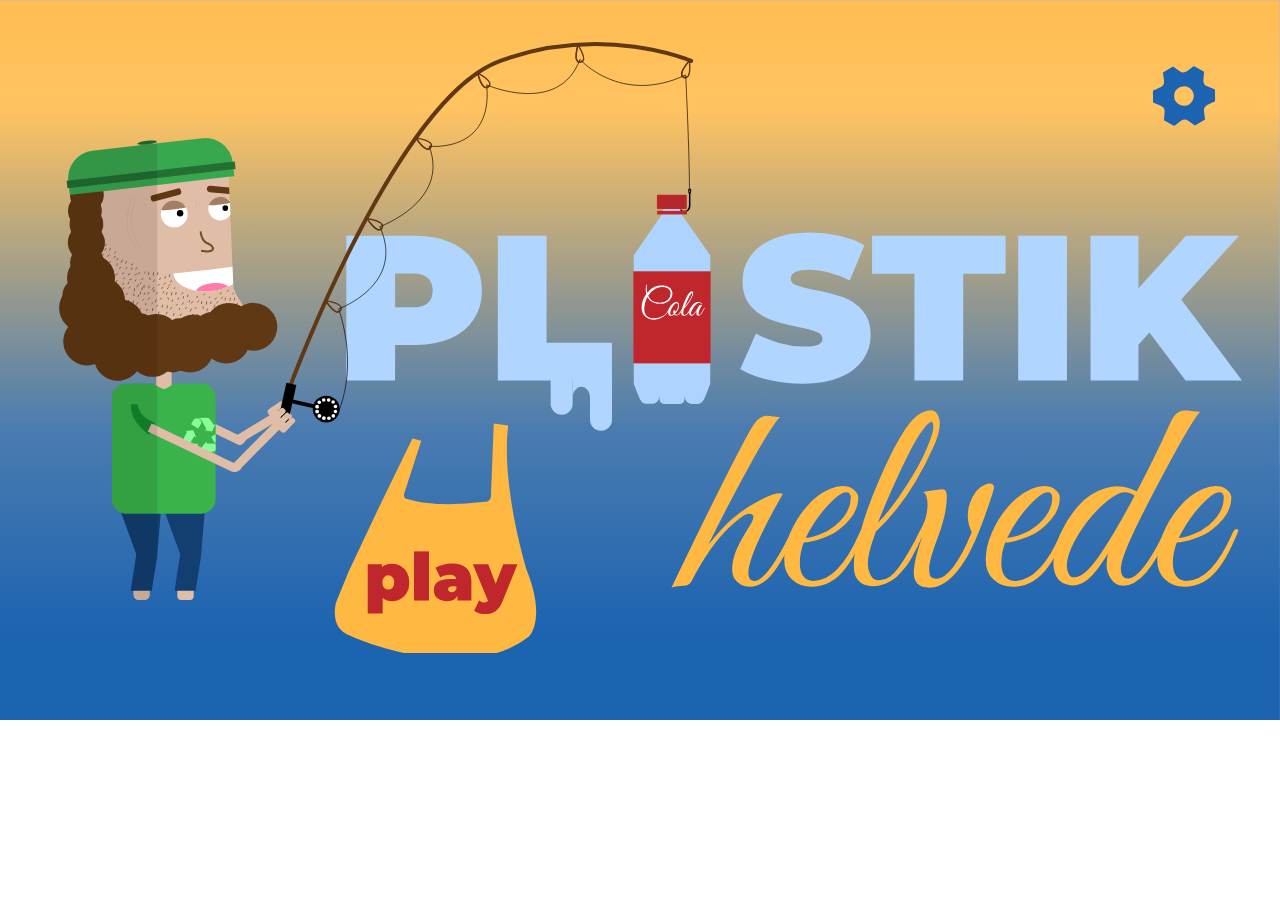
<file: index.html>
<!DOCTYPE html>
<html lang="da">

<head>
    <meta charset="utf-8">
    <meta name="viewport" content="width=device-width, initial-scale=1.0">
    <title>Plastik Helvede</title>
    <link rel="stylesheet" href="style.css">
    <link href="https://fonts.googleapis.com/css?family=Montserrat:200" rel="stylesheet">
    <link href="https://fonts.googleapis.com/css?family=Montserrat:500" rel="stylesheet">
    <link href="https://fonts.googleapis.com/css?family=Montserrat:600" rel="stylesheet">
    <link href="https://fonts.googleapis.com/css?family=Montserrat:900" rel="stylesheet">

    <!-- FAVICON -->
    <link rel="apple-touch-icon" sizes="180x180" href="favicon/apple-touch-icon.png">
    <link rel="icon" type="image/png" sizes="32x32" href="favicon/favicon-32x32.png">
    <link rel="icon" type="image/png" sizes="16x16" href="favicon/favicon-16x16.png">
    <link rel="manifest" href="favicon/site.webmanifest">
    <link rel="mask-icon" href="favicon/safari-pinned-tab.svg" color="#5bbad5">
    <meta name="msapplication-TileColor" content="#da532c">
    <meta name="theme-color" content="#ffffff">
</head>

<body>

    <div id="screen">
        <div id="game">
            <div id="game_background">
                <div id="plastic_container3" class="bg_pos1">

                    <div id="plastic_sprite3">
                    </div>
                </div>
                <div id="fish_container2" class="bg_pos0">

                    <div id="fish_sprite2">
                    </div>
                </div>
                <div id="fish_container3" class="bg_pos2">

                    <div id="fish_sprite3">
                    </div>
                </div>
            </div>
            <div id="sun_container"></div>
        </div>

        <div id="game_middleground">
            <div id="plastic_container1" class="fg_pos0">

                <div id="plastic_sprite1">
                </div>
            </div>
            <div id="plastic_container2" class="fg_pos2">

                <div id="plastic_sprite2">
                </div>
            </div>
            <div id="fish_container1" class="fg_pos1">

                <div id="fish_sprite1">
                </div>
            </div>
        </div>

        <div id="game_foreground">
            <div id="figur_container"></div>
        </div>

        <audio id="lyd_flaske" src="lyd/flaske_lyd.mp3"></audio>
        <audio id="lyd_blob" src="lyd/blob_lyd.mp3"></audio>

    </div>



    <div id="game_ui">
        <div id="game_ui_background"></div>

        <div id="score_board">
            <div id="score_board_count"></div>
        </div>


        <div id="energy_board_container1">
            <div id="energy_board_sprite1"></div>
        </div>

        <div id="energy_board_container2">
            <div id="energy_board_sprite2"></div>
        </div>
        <div id="energy_board_container3">
            <div id="energy_board_sprite3"></div>
        </div>


        <div id="time_board_container">
            <div id="time_board_sprite"></div>
        </div>

    </div>

    <div id="instructions">
        <p id="instruktioner_beskrivelse">Saml minimum 20 plastikflasker<br>
            for at redde havet. Hvis du<br>
            fanger fisk mister du liv,<br>
            og fiskebestanden falder.</p>
        <div id="start_knap"></div>
    </div>

    <div id="start">
        <div id="play_knap"></div>
    </div>

    <div id="settings_knap"></div>
    <div id="settings_screen">
        <div id="exit_knap"></div>
        <div id="music"></div>
        <div id="mute_music"></div>
        <div id="sound_effects"></div>
        <div id="mute_sound_effects"></div>
    </div>


    <div id="gameover">
        <div id="game_over_text"></div>
        <div id="restart_knap"></div>
    </div>
    <div id="levelcomplete">
        <div id="level_complete_text"></div>
        <div id="restart_knap1"></div>
    </div>



    <script src="script.js"></script>
</body>

</html>
</file>
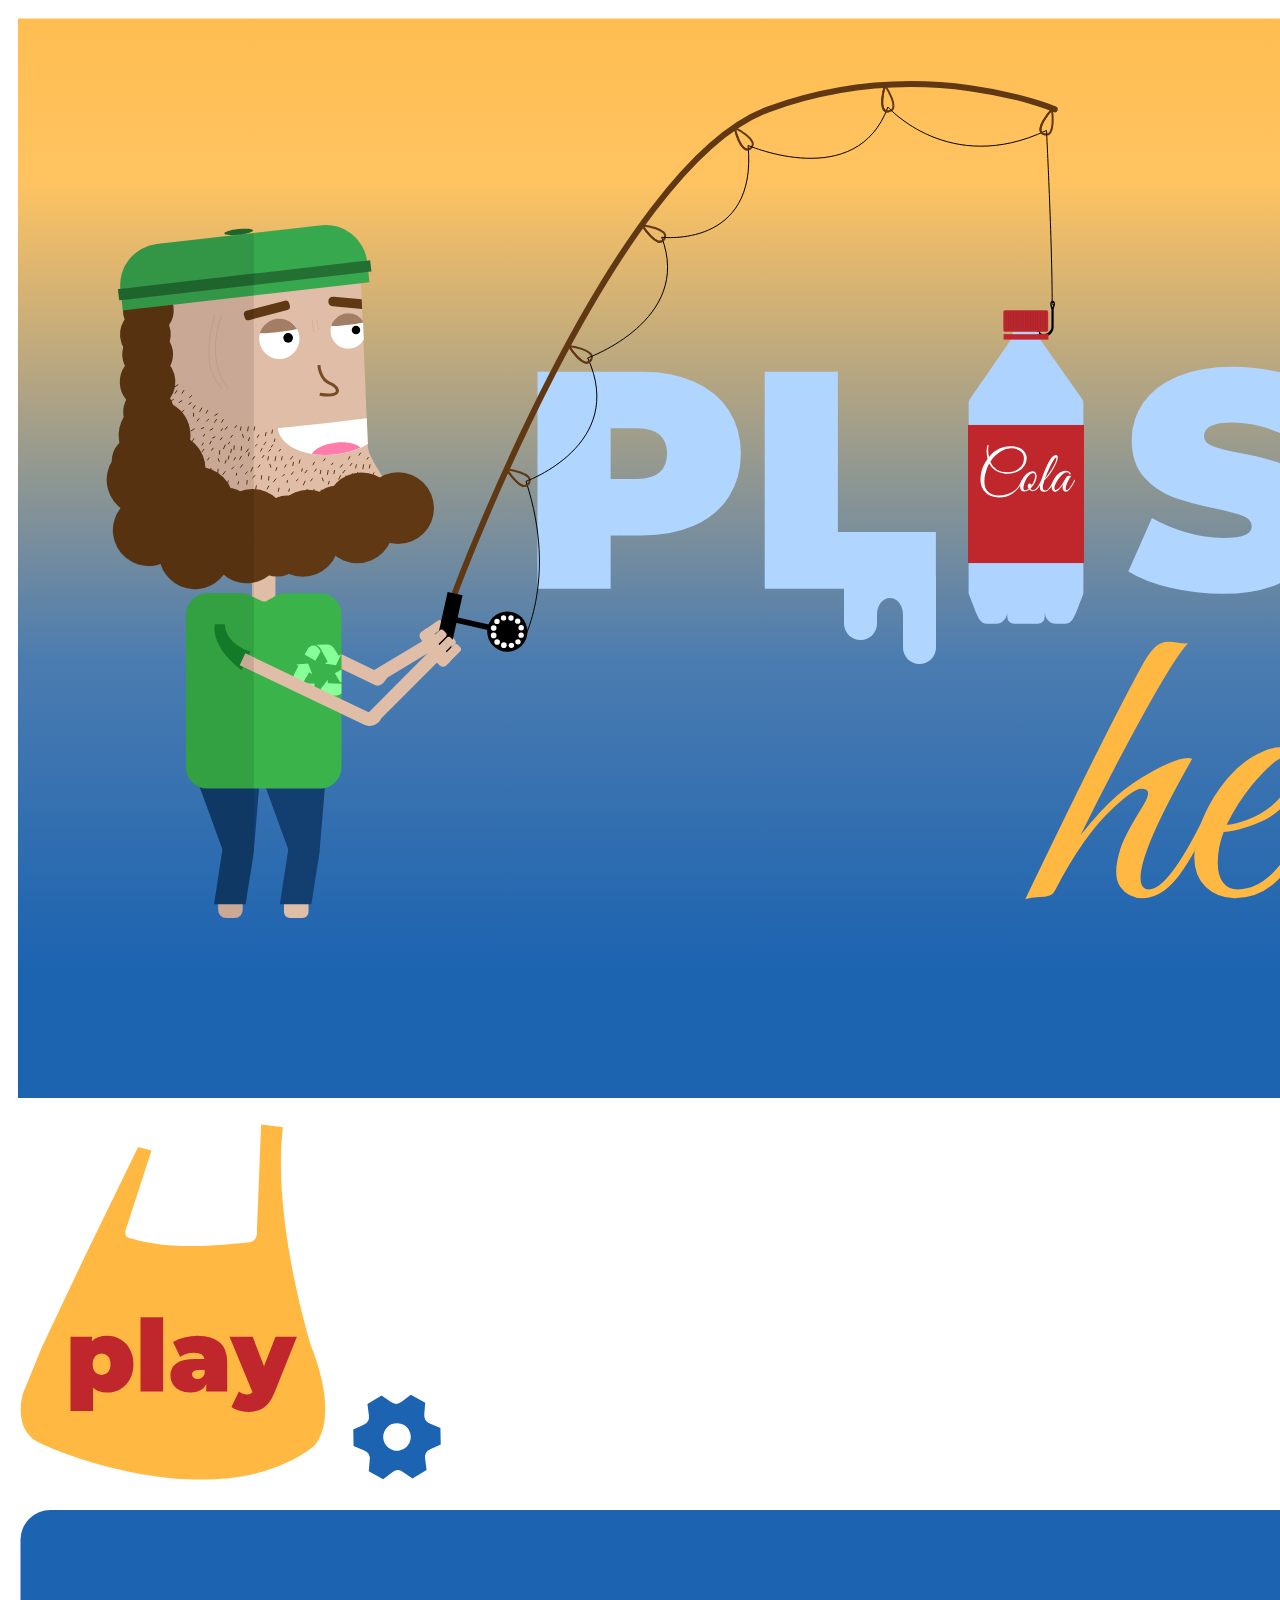
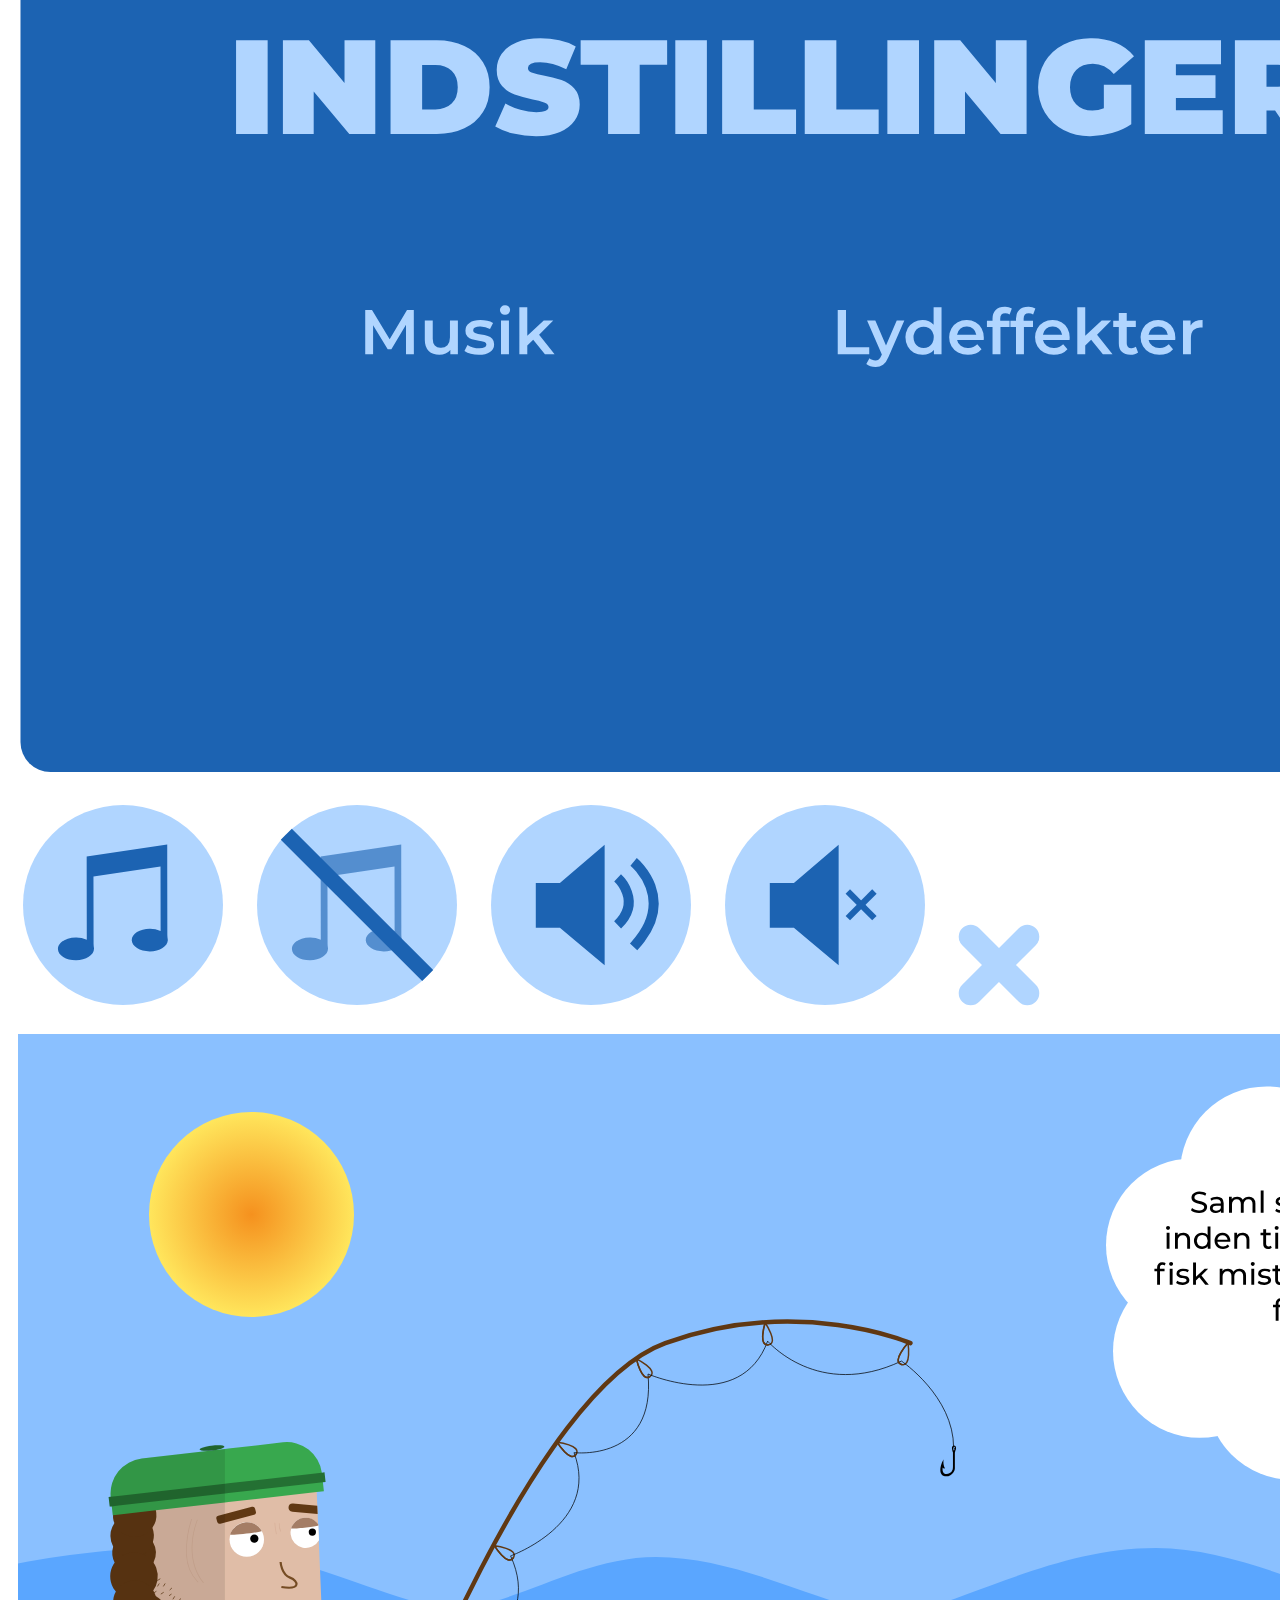
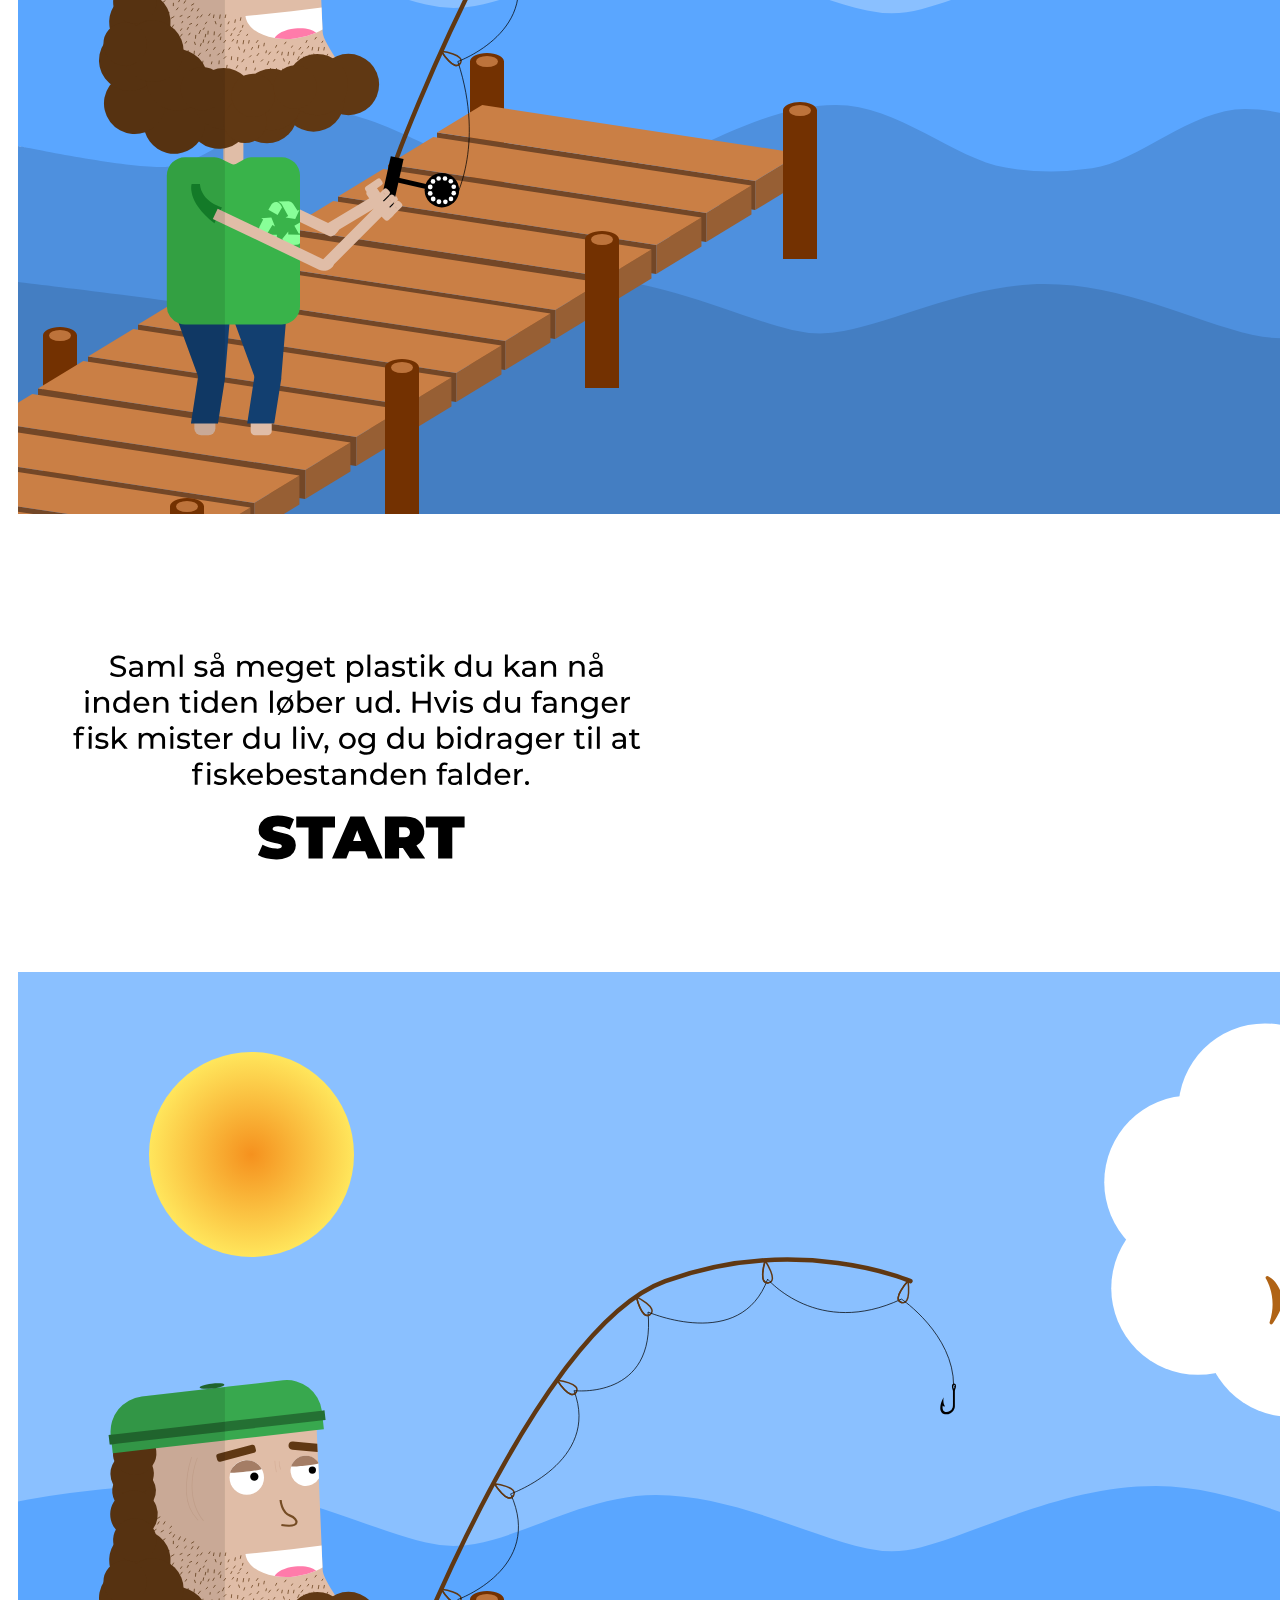
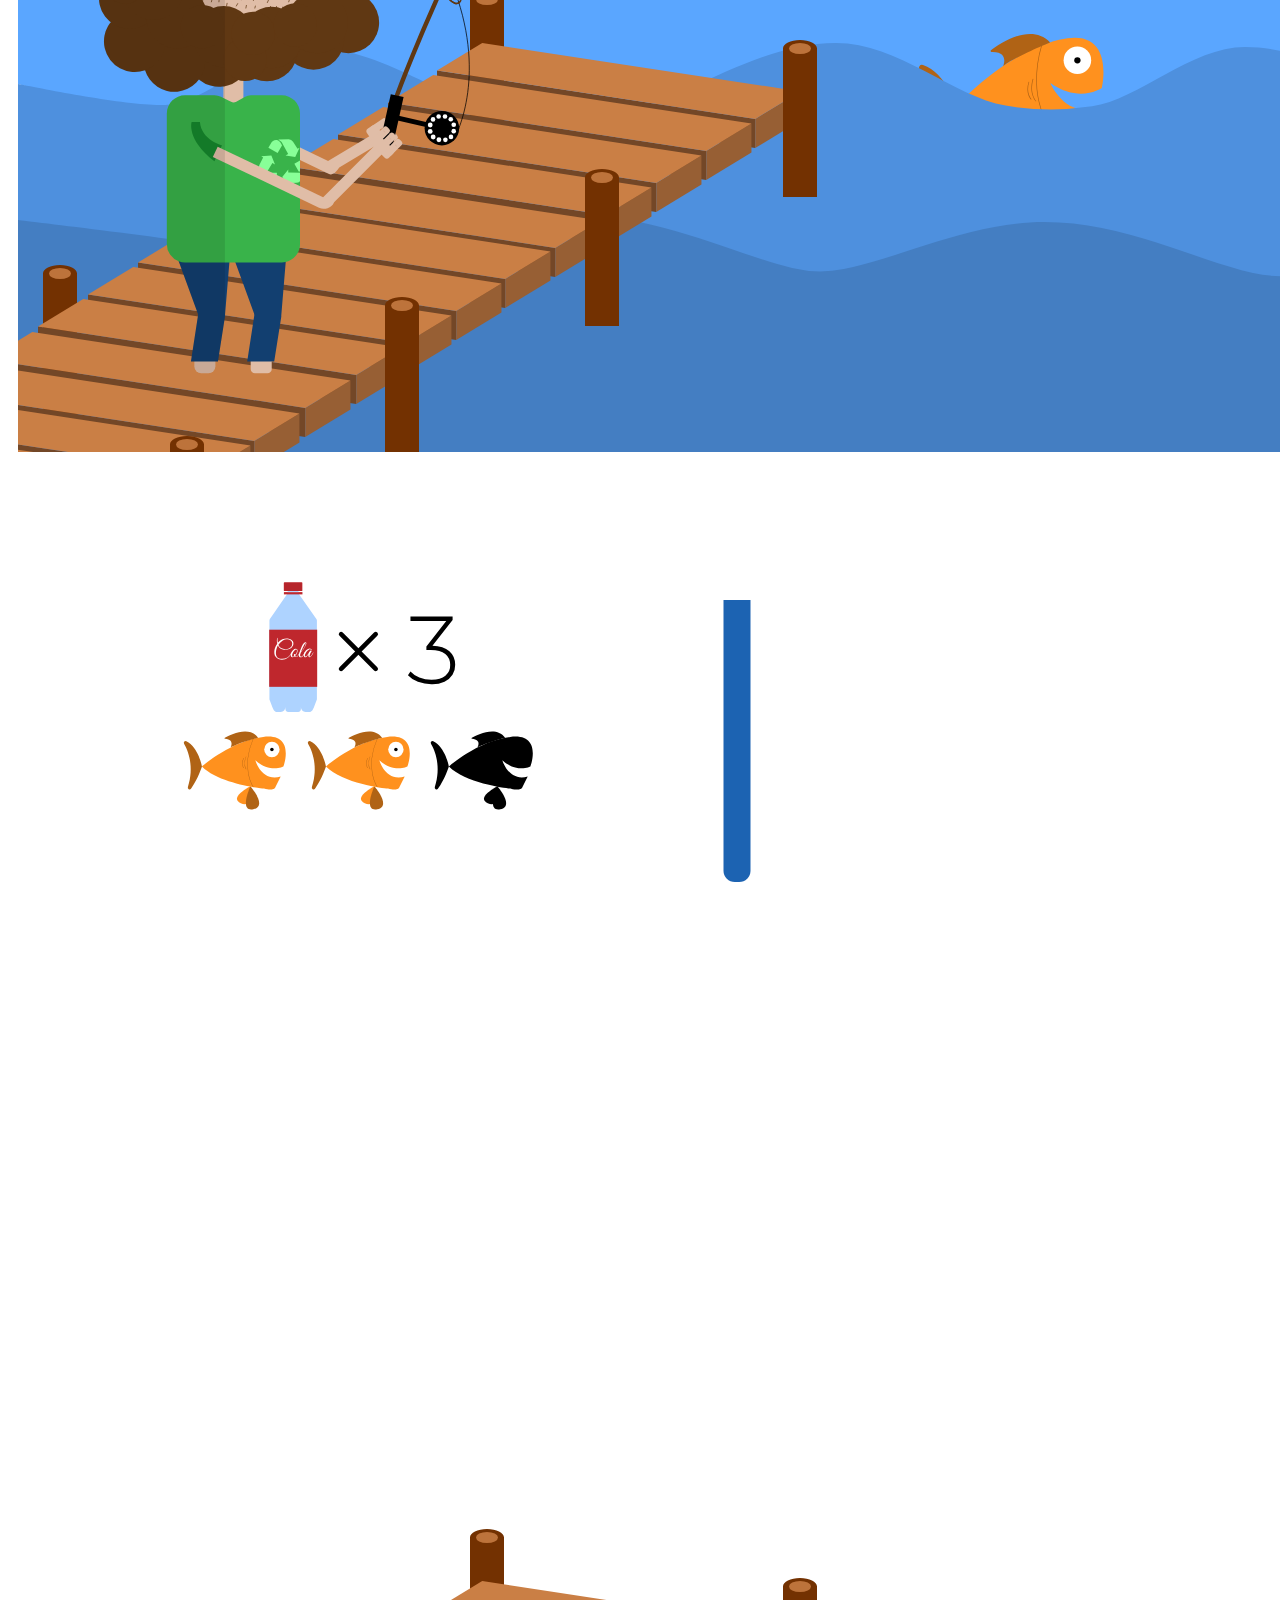
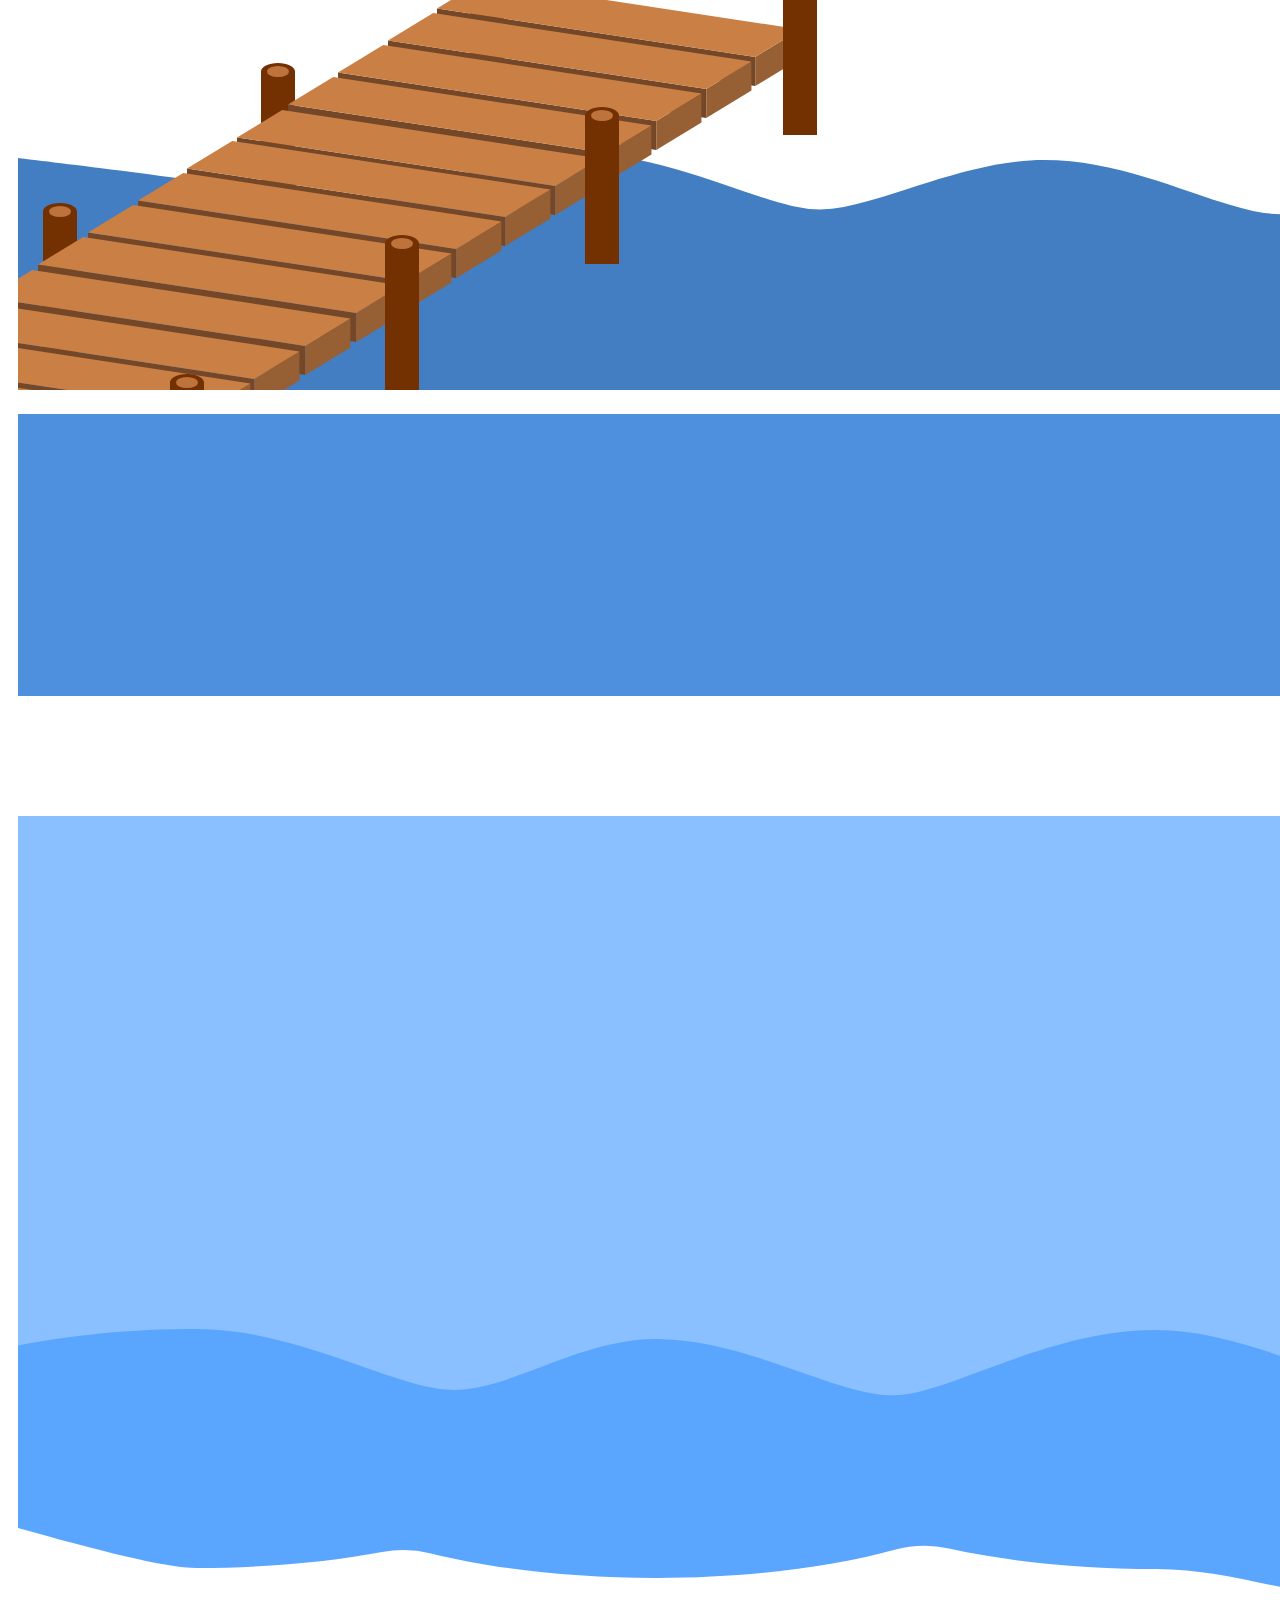
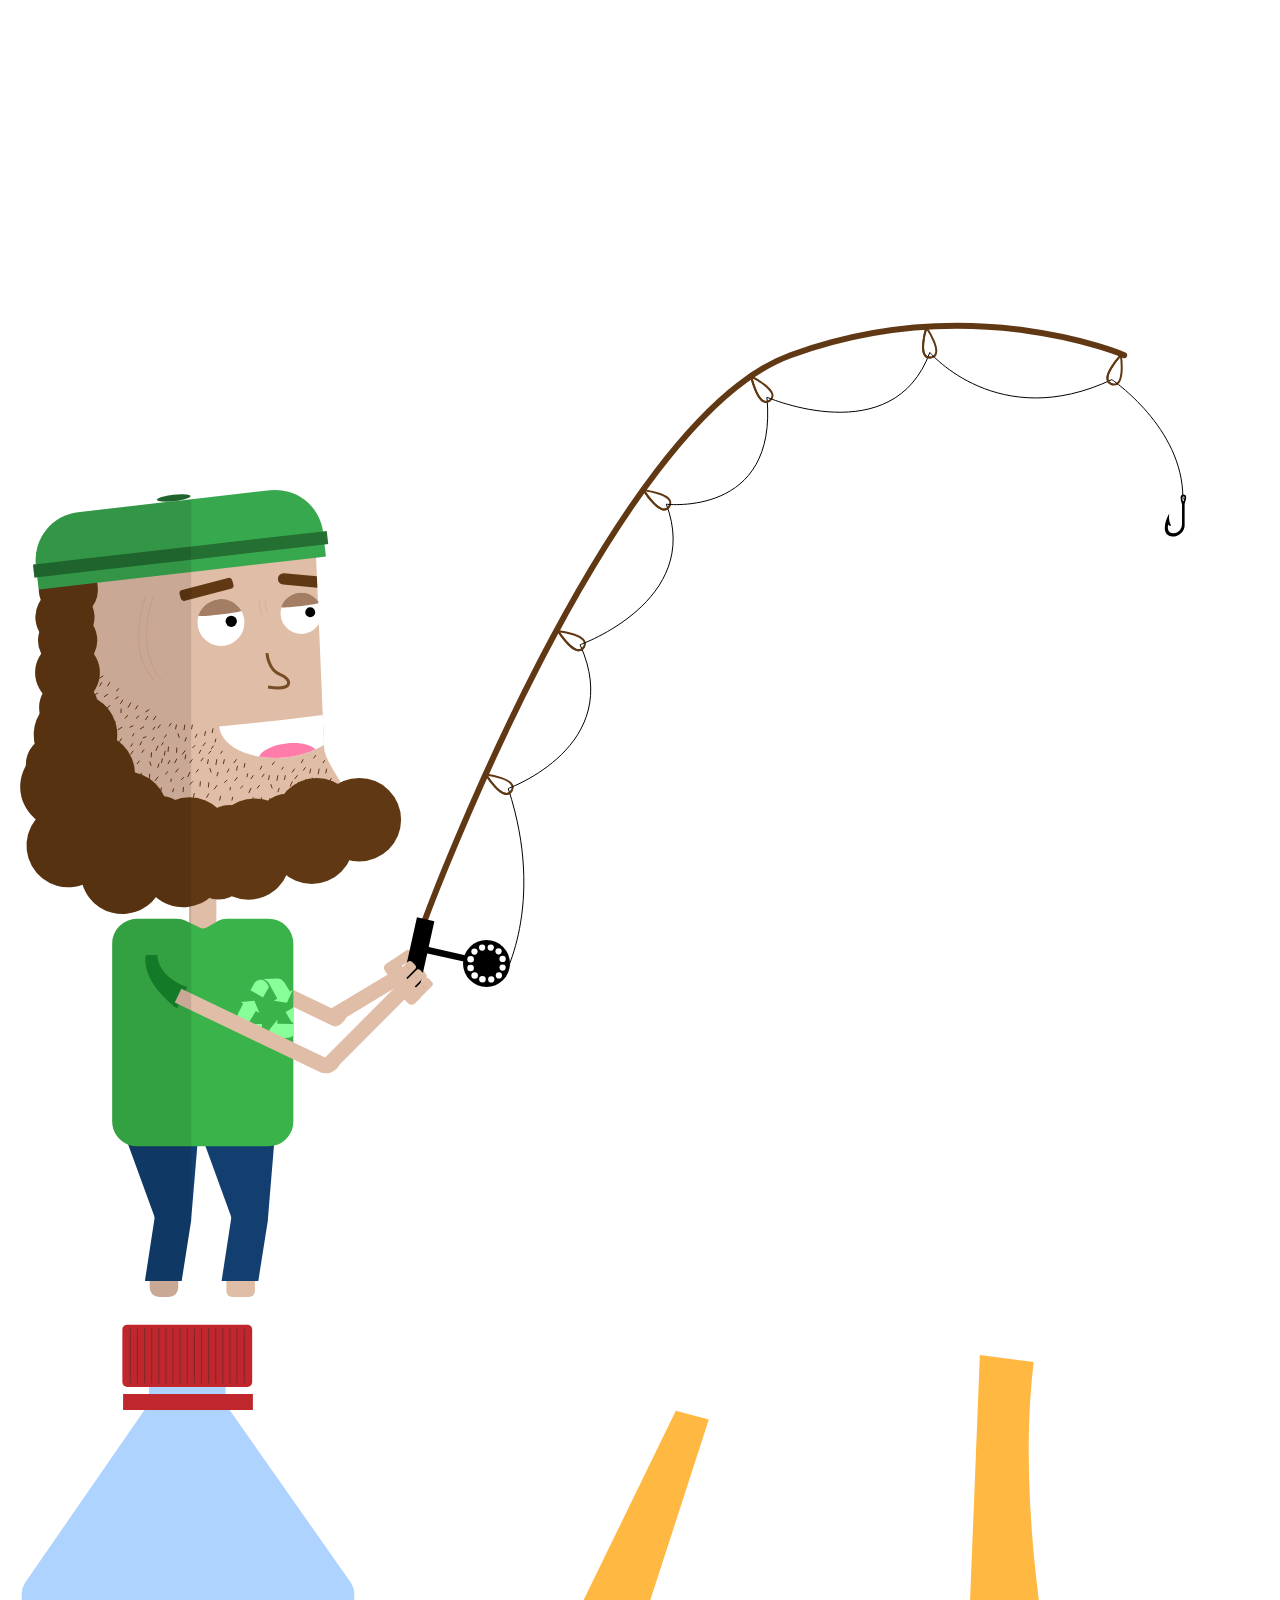
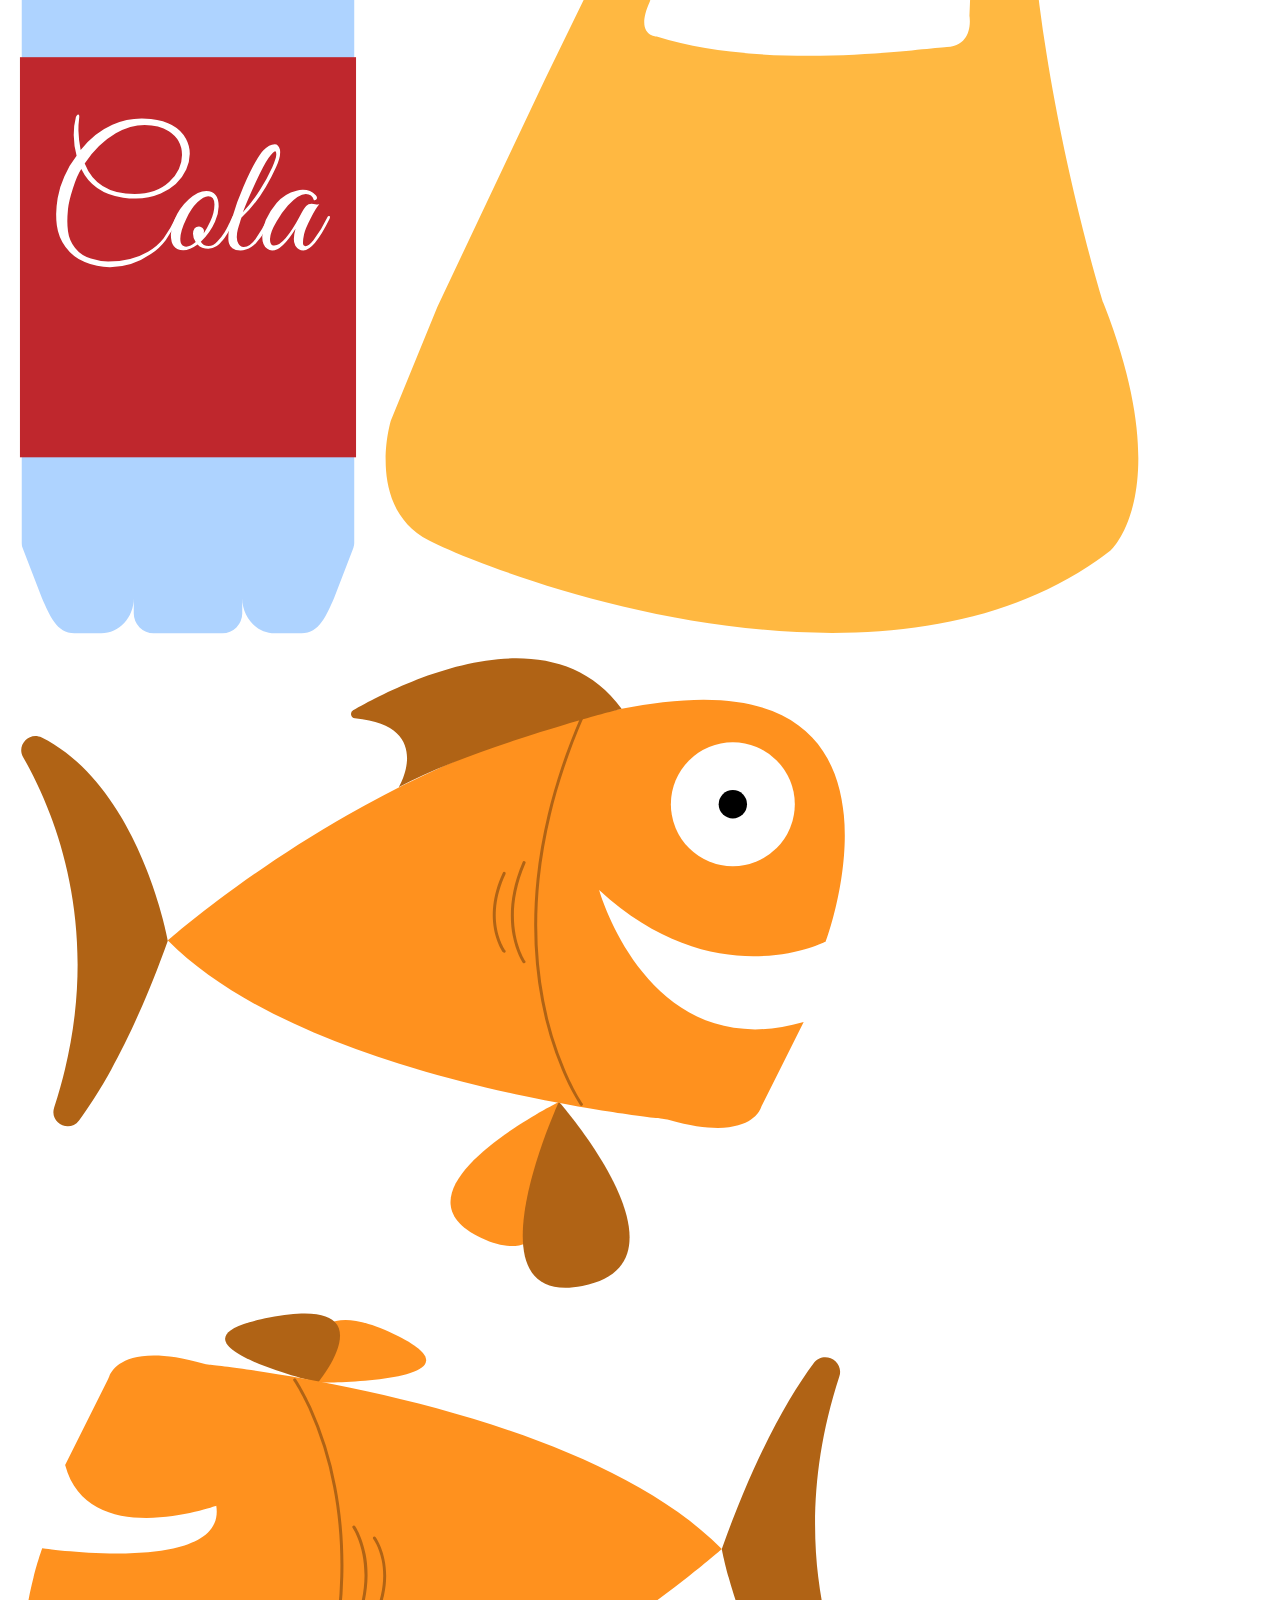
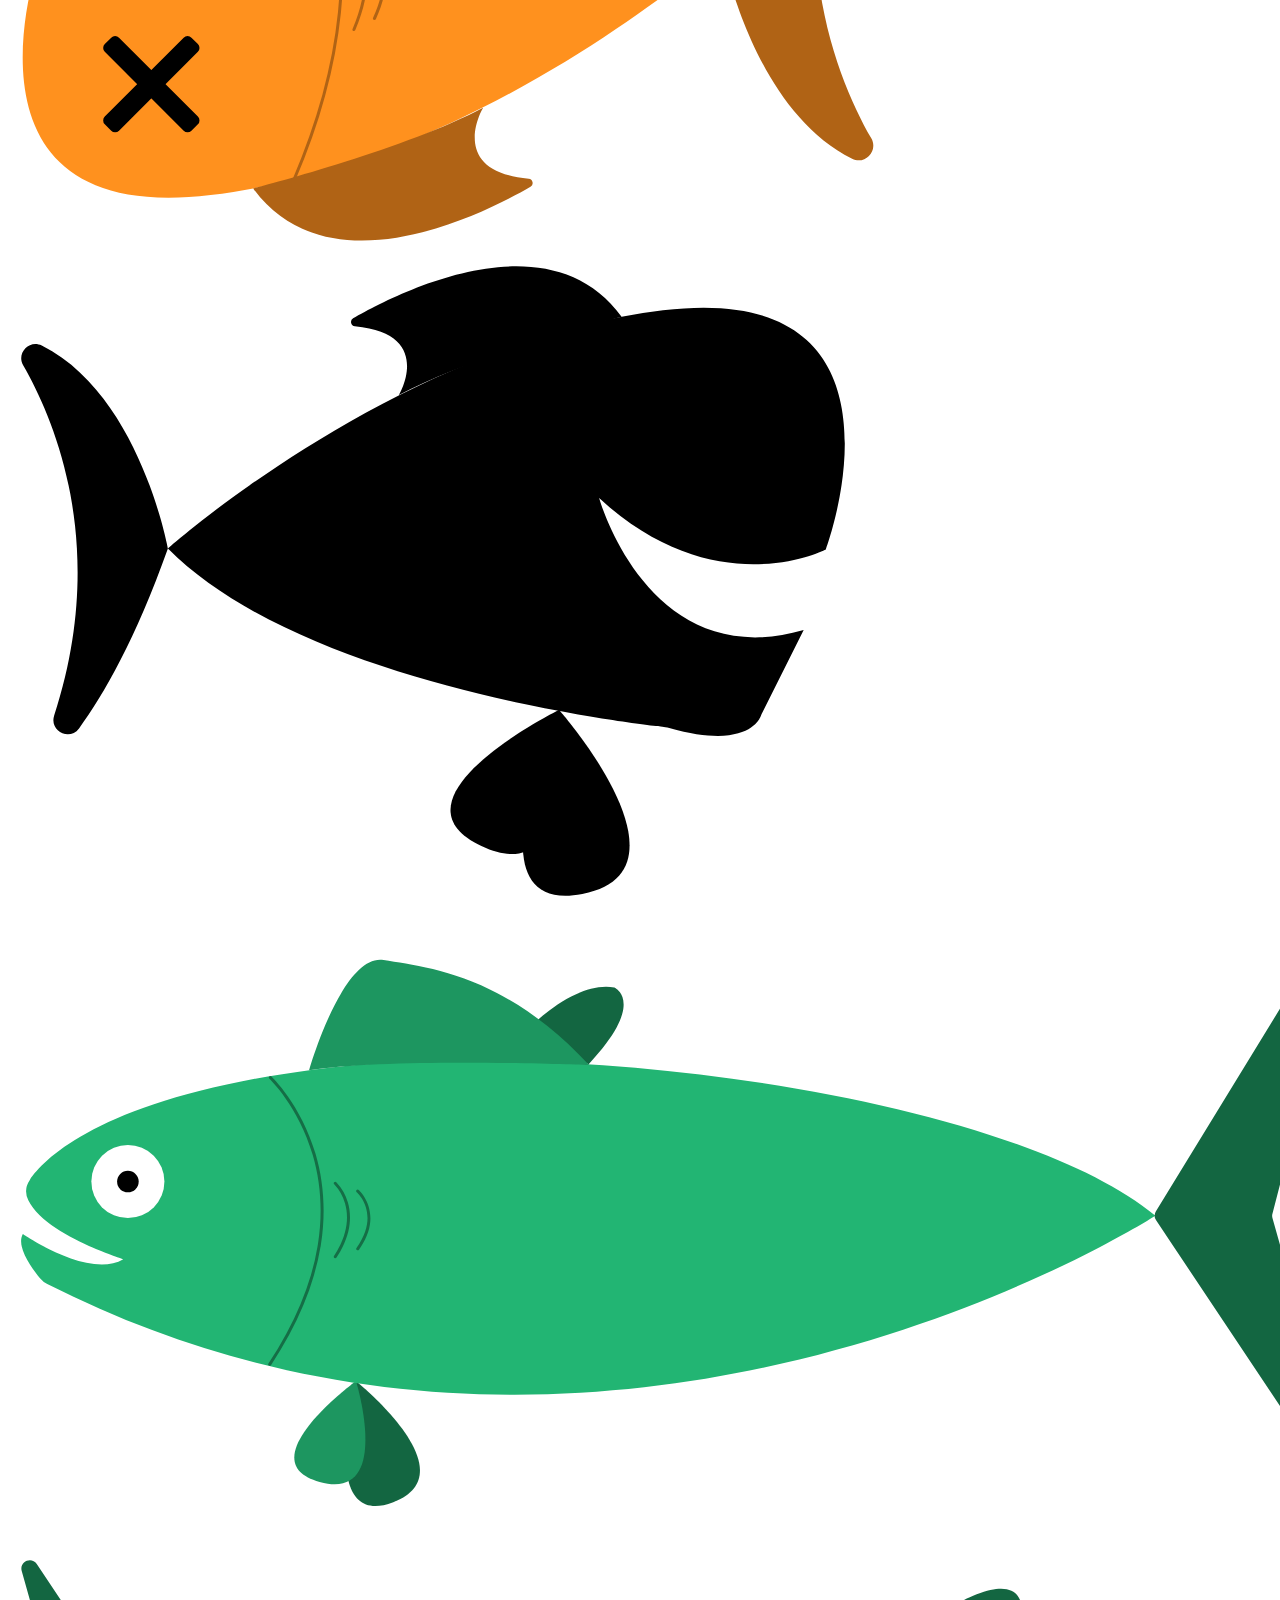
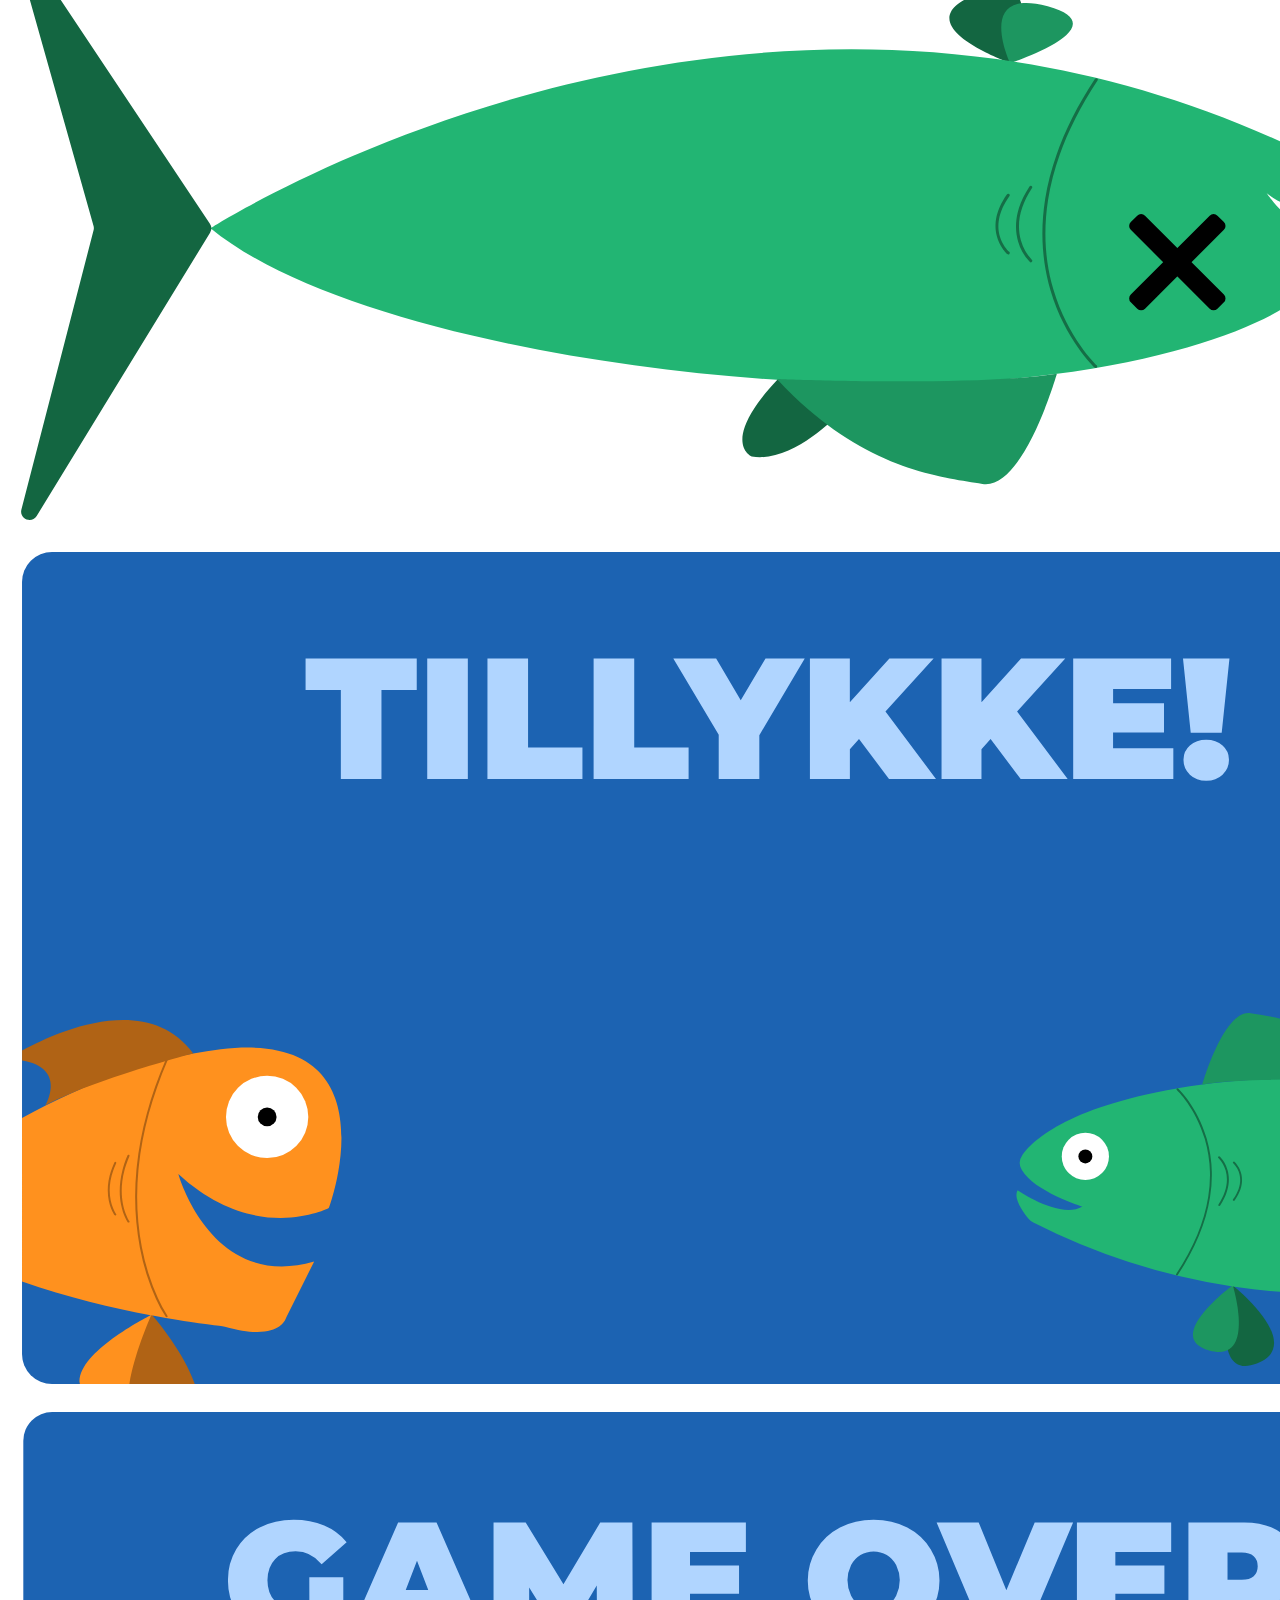
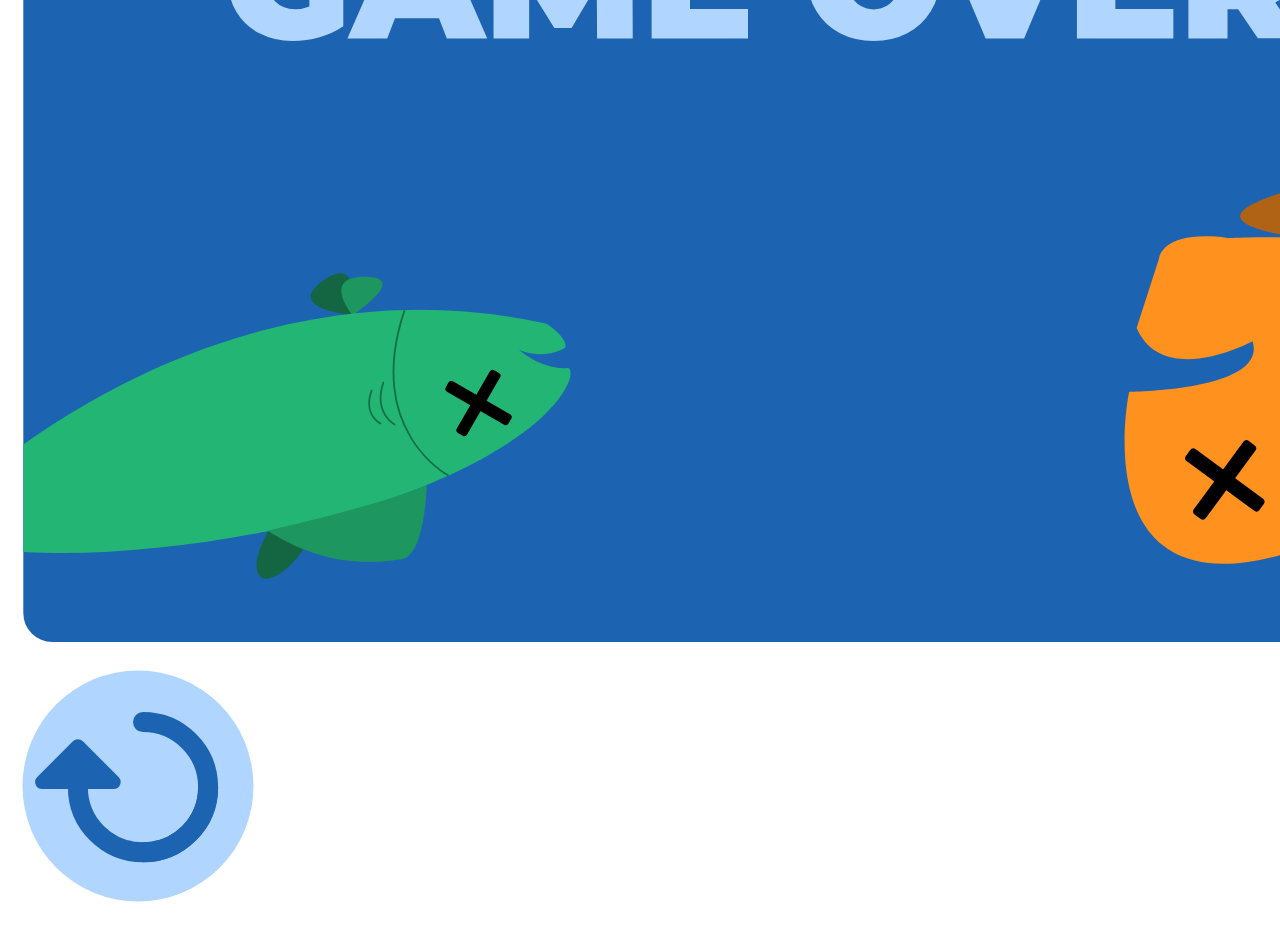
<file: assets/index.html>
<!DOCTYPE html>
<html lang="da">

<head>
    <meta charset="utf-8">
    <meta name="viewport" content="width=device-width, initial-scale=1.0">
    <title>Spil assets</title>
    <link rel="stylesheet" href="style.css">
</head>

<body>
    <img src="start_screen.svg" alt="start skærm">
    <img src="play_knap.svg" alt="play knap">
    <img src="settings_knap.svg" alt="settings knap">
    <img src="settings.svg" alt="settings">
    <img src="music_button.svg" alt="musik knap">
    <img src="music_mute.svg" alt="music mute">
    <img src="sound_effects_button.svg" alt="lydeffekt knap">
    <img src="sound_effects_mute.svg" alt="lydeffect mute">
    <img src="exit_button.svg" alt="exit knap">
    <img src="game_screen_instructions.svg" alt="instruktioner skærm">
    <img src="instruktioner.svg" alt="instruktioner">
    <img src="game_screen.svg" alt="spil skærm">
    <img src="liv_og_point.svg" alt="liv og point">
    <img src="time.svg" alt="time">
    <img src="forgrund.svg" alt="forgrund">
    <img src="middleground.svg" alt="mellemgrund">
    <img src="baggrund.svg" alt="baggrund">
    <img src="figur.svg" alt="figur">
    <img src="plastic_bottle.svg" alt="plastik flaske">
    <img src="plastic_bag.svg" alt="plastik pose">
    <img src="orange_fish.svg" alt="orange fisk">
    <img src="orange_fish_dead.svg" alt="orange fisk død">
    <img src="orange_fish_silhuet.svg" alt="silhuet af orange fisk">
    <img src="green_fish.svg" alt="grøn fisk">
    <img src="green_fish_dead.svg" alt="grøn fisk død">
    <img src="level_complete.svg" alt="level complete">
    <img src="game_over.svg" alt="game over">
    <img src="restart_button.svg" alt="restart knap">
</body>

</html>
</file>
<file: style.css>
html {
    font-size: 100%;
}

body {
    margin: 0;
    padding: 0;
}

#screen {
    width: 100vw;
    height: 56.25vw;
    position: relative;
}

#game {
    width: 100%;
    height: 100%;
    position: relative;
    overflow: hidden;
}

#start {
    width: 100vw;
    height: 56.25vw;
    position: absolute;
    background-image: url(assets/start_screen.svg);
    background-size: 100%;
    top: 0;
}

#play_knap {
    position: absolute;
    background-image: url(assets/play_knap.svg);
    width: 16vw;
    height: 18vw;
    background-size: 100%;
    top: 33vw;
    left: 26vw;
    cursor: pointer;
}

#settings_knap {
    position: absolute;
    background-image: url(assets/settings_knap.svg);
    width: 5vw;
    height: 5vw;
    background-size: 100%;
    top: 5vw;
    right: 5vw;
    cursor: pointer;
}

#settings_knap:hover {
    animation-name: rotate_hover_kf;
    animation-duration: 0.2s;
    animation-fill-mode: both;
    animation-iteration-count: 1;
    animation-timing-function: linear;
}

@keyframes rotate_hover_kf {
    0% {
        transform: rotate(0deg);

    }

    100% {
        transform: rotate(90deg);
    }
}

#settings_screen {
    position: absolute;
    background-image: url(assets/settings.svg);
    width: 90vw;
    height: 51.51315789473684vw;
    background-size: 100%;
    top: 2.625vw;
    left: 5.5vw;
}

#exit_knap {
    position: absolute;
    background-image: url(assets/exit_button.svg);
    width: 5vw;
    height: 5vw;
    background-size: 100%;
    top: 4vw;
    left: 4vw;
    cursor: pointer;
}

#exit_knap:hover {
    animation-name: rotate_hover_kf;
    animation-duration: 0.2s;
    animation-fill-mode: both;
    animation-iteration-count: 1;
    animation-timing-function: linear;
}

@keyframes rotate_hover_kf {
    0% {
        transform: rotate(0deg);

    }

    100% {
        transform: rotate(90deg);
    }
}

#music {
    position: absolute;
    background-image: url(assets/music_button.svg);
    width: 15vw;
    height: 15vw;
    background-size: 100%;
    top: 29vw;
    left: 19vw;
    cursor: pointer;
}

#mute_music {
    position: absolute;
    background-image: url(assets/music_mute.svg);
    width: 15vw;
    height: 15vw;
    background-size: 100%;
    top: 29vw;
    left: 19vw;
    cursor: pointer;
}

#sound_effects {
    position: absolute;
    background-image: url(assets/sound_effects_button.svg);
    width: 15vw;
    height: 15vw;
    background-size: 100%;
    top: 29vw;
    left: 52vw;
    cursor: pointer;
}

#mute_sound_effects {
    position: absolute;
    background-image: url(assets/sound_effects_mute.svg);
    width: 15vw;
    height: 15vw;
    background-size: 100%;
    top: 29vw;
    left: 52vw;
    cursor: pointer;
}

/** INSTRUKTIONER **/

#instruktioner_beskrivelse {
    font-family: 'Montserrat', sans-serif;
    font-weight: 500;
    font-size: 1.6vw;
    text-align: center;
    margin: 0;
    position: absolute;
    top: 7vw;
    left: 60vw;
}

#start_knap {
    background-image: url(assets/start_knap.svg);
    width: 12vw;
    height: 4vw;
    background-size: 100%;
    position: absolute;
    top: 15.5vw;
    left: 67vw;
    cursor: pointer;
}

/** BAGGRUND **/

#game_background {
    width: 100%;
    height: 100%;
    position: absolute;
    background-image: url(assets/baggrund.svg);
    background-size: 100%;
}

/** BAGGRUND ELEMENTER **/

#sun_container {
    position: absolute;
    top: 2vw;
    left: 5vw;
    background-image: url(assets/sol.svg);
    width: 10vw;
    height: 10vw;
    background-size: 100%;
}


#plastic_container3 {
    position: absolute;
    pointer-events: all;
}

#plastic_sprite3 {
    background-image: url(assets/plastic_bottle.svg);
    width: 5.604395604395604vw;
    height: 15vw;
    background-size: 100%;
}

#fish_container2 {
    position: absolute;
    pointer-events: all;
}

#fish_sprite2 {
    background-image: url(assets/orange_fish.svg);
    width: 13vw;
    height: 10vw;
    background-size: 100%;
}

#fish_container3 {
    position: absolute;
    pointer-events: all;
}

#fish_sprite3 {
    background-image: url(assets/orange_fish.svg);
    width: 13vw;
    height: 10vw;
    background-size: 100%;
}


/** MELLEMGRUND **/

#game_middleground {
    width: 100%;
    height: 100%;
    position: absolute;
    background-image: url(assets/mellemgrund.svg);
    background-size: 100%;
    pointer-events: none;
    top: 0;
    overflow: hidden;
}

/** FORGRUND ELEMENTER **/

#plastic_container1 {
    position: absolute;
    pointer-events: all;
}

#plastic_sprite1 {
    background-image: url(assets/plastic_bottle.svg);
    width: 5.604395604395604vw;
    height: 15vw;
    background-size: 100%;
}

#plastic_container2 {
    position: absolute;
    pointer-events: all;
}

#plastic_sprite2 {
    background-image: url(assets/plastic_bottle.svg);
    width: 5.604395604395604vw;
    height: 15vw;
    background-size: 100%;
}

#fish_container1 {
    position: absolute;
    pointer-events: all;
}

#fish_sprite1 {
    background-image: url(assets/green_fish.svg);
    width: 22.542372881355934vw;
    height: 10vw;
    background-size: 100%;
}

/** FORGRUND **/

#game_foreground {
    width: 100%;
    height: 100%;
    position: absolute;
    background-image: url(assets/forgrund.svg);
    background-size: 100%;
    bottom: 0;
    pointer-events: none;
}

/** FORGRUND ELEMENTER **/

#figur_container {
    position: absolute;
    top: 15vw;
    left: 5vw;
    background-image: url(assets/figur.svg);
    width: 41.78571428571429vw;
    height: 35vw;
    background-size: 100%;
}


/** POSITIONER **/
.bg_pos0 {
    top: 33vw;
    right: 43vw;
}

.bg_pos1 {
    top: 30vw;
    right: 30vw;
}

.bg_pos2 {
    top: 31vw;
    right: 10vw;
}

.fg_pos0 {
    top: 38vw;
    right: 1vw;
}

.fg_pos1 {
    top: 40vw;
    right: 17vw;
}

.fg_pos2 {
    top: 40vw;
    right: 50vw;
}


/** UI **/

#game_ui_background {
    position: absolute;
    top: 2vw;
    right: 10vw;
    background-image: url(assets/sky.svg);
    width: 33.170731707317074vw;
    height: 20vw;
    background-size: 100%;
}

/** TID **/

#time_board_container {
    background-image: url(assets/time_empty_2.svg);
    background-size: 100%;
    position: absolute;
    top: 2vw;
    right: 5vw;
    overflow: hidden;
}

#time_board_sprite {
    background-image: url(assets/time_full_2.svg);
    width: 1.4634146341463414vw;
    height: 20vw;
    background-size: 100%;
}

/** POINT **/
#score_board {
    position: absolute;
    top: 7vw;
    right: 25vw;
    background-image: url(assets/point.svg);
    width: 5.666666666666666vw;
    height: 5.999999999999999vw;
    background-size: 100%;

}

#score_board_count {
    position: absolute;
    top: 0.3vw;
    left: 6.5vw;
    font-family: 'Montserrat', sans-serif;
    font-weight: 200;
    font-size: 4.5vw;
    margin-top: 0.5vw;
}


/** LIV **/

#energy_board_container1 {
    background-image: url(assets/orange_fish_silhuet.svg);
    background-size: 100%;
    position: absolute;
    top: 14vw;
    right: 31vw;
}

#energy_board_sprite1 {
    background-image: url(assets/orange_fish.svg);
    width: 6.587301587301587vw;
    height: 5vw;
    background-size: 100%;
}

#energy_board_container2 {
    background-image: url(assets/orange_fish_silhuet.svg);
    background-size: 100%;
    position: absolute;
    top: 14vw;
    right: 23vw;
}

#energy_board_sprite2 {
    background-image: url(assets/orange_fish.svg);
    width: 6.587301587301587vw;
    height: 5vw;
    background-size: 100%;
}

#energy_board_container3 {
    background-image: url(assets/orange_fish_silhuet.svg);
    background-size: 100%;
    position: absolute;
    top: 14vw;
    right: 15vw;
}

#energy_board_sprite3 {
    background-image: url(assets/orange_fish.svg);
    width: 6.587301587301587vw;
    height: 5vw;
    background-size: 100%;
}


#gameover {
    position: absolute;
    background-image: url(assets/game_over.svg);
    width: 90.32530120481928vw;
    height: 51vw;
    background-size: 100%;
    top: 2.625vw;
    left: 5.5vw;
}

#game_over_text {
    font-family: 'Montserrat', sans-serif;
    font-weight: 600;
    font-size: 3.5vw;
    text-align: center;
    margin: 0;
    position: absolute;
    top: 17vw;
    left: 3vw;
    color: #B0D5FF;
}

#levelcomplete {
    position: absolute;
    background-image: url(assets/level_complete.svg);
    width: 89vw;
    height: 51vw;
    background-size: 100%;
    top: 2.625vw;
    left: 5.5vw;
}

#level_complete_text {
    transform-origin: center;
    font-family: 'Montserrat', sans-serif;
    font-weight: 600;
    font-size: 3.5vw;
    text-align: center;
    margin: 0;
    position: absolute;
    top: 17vw;
    left: 21vw;
    color: #B0D5FF;

}

#restart_knap {
    position: absolute;
    background-image: url(assets/restart_button.svg);
    width: 13vw;
    height: 13vw;
    background-size: 100%;
    top: 33vw;
    left: 38vw;
    cursor: pointer;
}

#restart_knap1 {
    position: absolute;
    background-image: url(assets/restart_button.svg);
    width: 13vw;
    height: 13vw;
    background-size: 100%;
    top: 33vw;
    left: 38vw;
    cursor: pointer;
}

/** ANIMATION **/


/** FORRESTE ELEMENTER **/

.pop_up1 {
    animation-name: pop_up_forgrund_kf;
    animation-duration: 1.5s;
    animation-fill-mode: both;
    animation-iteration-count: infinite;
    animation-timing-function: linear;
    animation-direction: alternate-reverse;
}

@keyframes pop_up_forgrund_kf {
    0% {
        top: 38vw;
    }

    100% {
        top: 50vw;

    }
}


/** BAGERSTE ELEMENTER **/

.pop_up2 {
    animation-name: pop_up_baggrund_kf;
    animation-duration: 1.5s;
    animation-fill-mode: both;
    animation-iteration-count: infinite;
    animation-timing-function: linear;
    animation-direction: alternate-reverse;
}

@keyframes pop_up_baggrund_kf {
    0% {
        top: 30vw;
    }

    100% {
        top: 40vw;
    }
}


/** ALLE ELEMENTER **/

.fade_out {
    animation-name: fade_out_kf;
    animation-duration: 0.3s;
    animation-timing-function: linear;
    animation-fill-mode: both;
    animation-iteration-count: 1;
}

@keyframes fade_out_kf {
    0% {
        opacity: 100;
        transform: scale(1);
    }

    100% {
        opacity: 0;
        transform: scale(0);
    }
}


/** LIV ANIMATION **/

.fade_out_energy {
    animation-name: fade_out_energy_kf;
    animation-duration: 0.3s;
    animation-fill-mode: both;
    animation-timing-function: linear;
}

@keyframes fade_out_energy_kf {
    0% {
        opacity: 100;
    }

    100% {
        opacity: 0;
    }
}


/** TID ANIMATION **/

.time_running {
    animation-name: time_running_kf;
    animation-duration: 30s;
    animation-fill-mode: both;
    animation-timing-function: linear;
    transform-origin: bottom;
}

@keyframes time_running_kf {
    0% {
        transform: scaleY(1);
    }

    100% {
        transform: scaleY(0);
    }
}



.pulse {
    animation-name: pulse_kf;
    animation-duration: 1s;
    animation-fill-mode: both;
    animation-iteration-count: infinite;
    animation-timing-function: linear;
    animation-direction: alternate-reverse;
}

@keyframes pulse_kf {
    0% {
        transform: scale(1);

    }

    100% {
        transform: scale(1.05);
    }
}

.hide {
    display: none;
}

.paused {
    animation-play-state: paused;
}
</file>
<file: assets/style.css>
img {
    margin: 10px;
}
</file>
